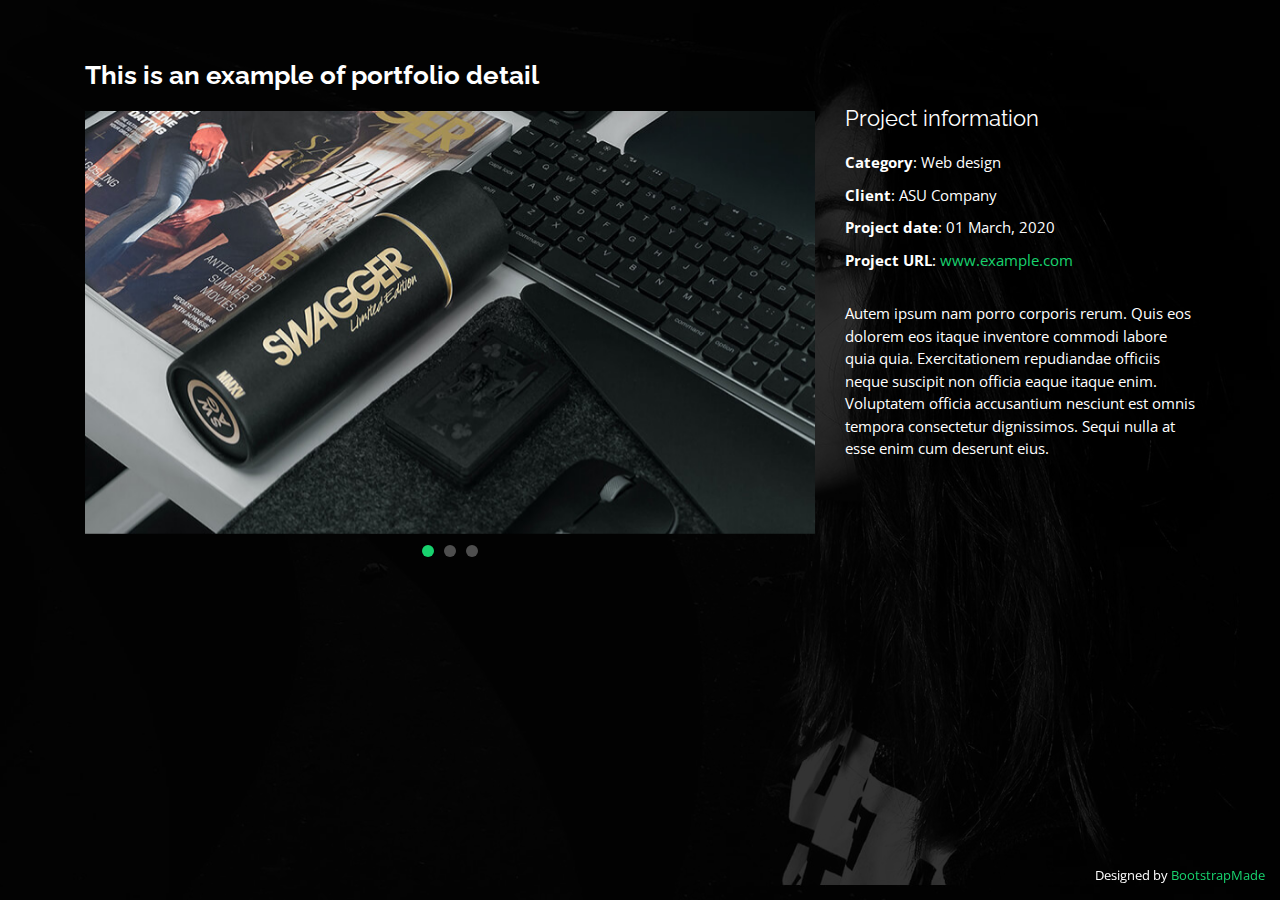
<file: portfolio-details.html>
<!DOCTYPE html>
<html lang="en">

<head>
  <meta charset="utf-8">
  <meta content="width=device-width, initial-scale=1.0" name="viewport">

  <title>Portfolio Details - Personal Bootstrap Template</title>
  <meta content="" name="description">
  <meta content="" name="keywords">

  <!-- Favicons -->
  <link href="assets/img/favicon.png" rel="icon">
  <link href="assets/img/apple-touch-icon.png" rel="apple-touch-icon">

  <!-- Google Fonts -->
  <link href="https://fonts.googleapis.com/css?family=Open+Sans:300,300i,400,400i,600,600i,700,700i|Raleway:300,300i,400,400i,500,500i,600,600i,700,700i|Poppins:300,300i,400,400i,500,500i,600,600i,700,700i" rel="stylesheet">

  <!-- Vendor CSS Files -->
  <link href="assets/vendor/bootstrap/css/bootstrap.min.css" rel="stylesheet">
  <link href="assets/vendor/icofont/icofont.min.css" rel="stylesheet">
  <link href="assets/vendor/remixicon/remixicon.css" rel="stylesheet">
  <link href="assets/vendor/owl.carousel/assets/owl.carousel.min.css" rel="stylesheet">
  <link href="assets/vendor/boxicons/css/boxicons.min.css" rel="stylesheet">
  <link href="assets/vendor/venobox/venobox.css" rel="stylesheet">

  <!-- Template Main CSS File -->
  <link href="assets/css/style.css" rel="stylesheet">

  <!-- =======================================================
  * Template Name: Personal - v2.5.1
  * Template URL: https://bootstrapmade.com/personal-free-resume-bootstrap-template/
  * Author: BootstrapMade.com
  * License: https://bootstrapmade.com/license/
  ======================================================== -->
</head>

<body>

  <main id="main">

    <!-- ======= Portfolio Details ======= -->
    <div id="portfolio-details" class="portfolio-details">
      <div class="container">

        <div class="row">

          <div class="col-lg-8">
            <h2 class="portfolio-title">This is an example of portfolio detail</h2>
            <div class="owl-carousel portfolio-details-carousel">
              <img src="assets/img/portfolio/portfolio-details-1.jpg" class="img-fluid" alt="">
              <img src="assets/img/portfolio/portfolio-details-2.jpg" class="img-fluid" alt="">
              <img src="assets/img/portfolio/portfolio-details-3.jpg" class="img-fluid" alt="">
            </div>
          </div>

          <div class="col-lg-4 portfolio-info">
            <h3>Project information</h3>
            <ul>
              <li><strong>Category</strong>: Web design</li>
              <li><strong>Client</strong>: ASU Company</li>
              <li><strong>Project date</strong>: 01 March, 2020</li>
              <li><strong>Project URL</strong>: <a href="#">www.example.com</a></li>
            </ul>

            <p>
              Autem ipsum nam porro corporis rerum. Quis eos dolorem eos itaque inventore commodi labore quia quia. Exercitationem repudiandae officiis neque suscipit non officia eaque itaque enim. Voluptatem officia accusantium nesciunt est omnis tempora consectetur dignissimos. Sequi nulla at esse enim cum deserunt eius.
            </p>
          </div>

        </div>

      </div>
    </div><!-- End Portfolio Details -->

  </main><!-- End #main -->

  <div class="credits">
    <!-- All the links in the footer should remain intact. -->
    <!-- You can delete the links only if you purchased the pro version. -->
    <!-- Licensing information: https://bootstrapmade.com/license/ -->
    <!-- Purchase the pro version with working PHP/AJAX contact form: https://bootstrapmade.com/personal-free-resume-bootstrap-template/ -->
    Designed by <a href="https://bootstrapmade.com/">BootstrapMade</a>
  </div>

  <!-- Vendor JS Files -->
  <script src="assets/vendor/jquery/jquery.min.js"></script>
  <script src="assets/vendor/bootstrap/js/bootstrap.bundle.min.js"></script>
  <script src="assets/vendor/jquery.easing/jquery.easing.min.js"></script>
  <script src="assets/vendor/php-email-form/validate.js"></script>
  <script src="assets/vendor/waypoints/jquery.waypoints.min.js"></script>
  <script src="assets/vendor/counterup/counterup.min.js"></script>
  <script src="assets/vendor/owl.carousel/owl.carousel.min.js"></script>
  <script src="assets/vendor/isotope-layout/isotope.pkgd.min.js"></script>
  <script src="assets/vendor/venobox/venobox.min.js"></script>

  <!-- Template Main JS File -->
  <script src="assets/js/main.js"></script>

</body>

</html>
</file>
<file: assets/vendor/venobox/venobox.css>
/* ------ venobox.css --------*/
.vbox-overlay *, .vbox-overlay *:before, .vbox-overlay *:after{
    -webkit-backface-visibility: hidden;
    -webkit-box-sizing:border-box;
    -moz-box-sizing:border-box;
    box-sizing:border-box;
}
.vbox-overlay * { 
    -webkit-backface-visibility: visible;
    backface-visibility: visible;
}
.vbox-overlay{
    display: -webkit-flex;
    display: flex;
    -webkit-flex-direction: column;
    flex-direction: column;
    -webkit-justify-content: center;
    justify-content: center;
    -webkit-align-items: center;
    align-items: center;
    position: fixed;
    left: 0;
    top: 0;
    bottom: 0;
    right: 0;
    z-index: 999999;
}

/* ----- navigation ----- */
.vbox-title{
    width: 100%;
    height: 40px;
    float: left;
    text-align: center;
    line-height: 28px;
    font-size: 12px;
    padding: 6px 50px;
    overflow: hidden;
    position: fixed;
    display: none;
    left: 0;
    z-index: 89;
}
.vbox-close{
    cursor: pointer;
    position: fixed;
    top: -1px;
    right: 0;
    width: 50px;
    height: 40px;
    padding: 6px;
    display: block;
    background-position:10px center;
    overflow: hidden;
    font-size: 24px;
    line-height: 1;
    text-align: center;
    z-index: 99;
}
.vbox-left{
    cursor: pointer;
    position: fixed;
    left: 0;
    height: 40px;
    overflow: hidden;
    line-height: 28px;
    font-size: 12px;
    z-index: 99;
    display: flex;
    align-items:center;
}
.vbox-num{
    display: inline-block;
    margin: 6px 0 6px 15px;
}
/* ----- Social share ----- */
.vbox-share{
    line-height: 28px;
    font-size: 12px;
    overflow: hidden;
    position: fixed;
    left: 0;
    z-index: 98;
    display: flex;
    align-items:center;
    justify-content: center;
    width: 100%;
    text-align: center;
}
.vbox-share svg{
    max-height: 28px;
    width: 28px;
    z-index: 10;
    margin-left: 12px;
    margin-top: 6px;
    margin-bottom: 6px;
    vertical-align: middle;
}


/* ----- navigation ARROWS ----- */
.vbox-next, .vbox-prev{
    position: fixed;
    top: 50%;
    margin-top: -15px;
    overflow: hidden;
    cursor: pointer;
    display: block;
    width: 45px;
    height: 45px;
    z-index: 99;
}
.vbox-next span, .vbox-prev span{
    position: relative;
    width: 20px;
    height: 20px;
    border: 2px solid transparent;
    border-top-color: #B6B6B6;
    border-right-color: #B6B6B6;
    text-indent: -100px;
    position: absolute;
    top: 8px;
    display: block;
}
.vbox-prev{
    left: 15px;
}
.vbox-next{
    right: 15px;
}
.vbox-prev span{
    left: 10px;
    -ms-transform: rotate(-135deg);
    -webkit-transform: rotate(-135deg);
    transform: rotate(-135deg);
}
.vbox-next span{
    -ms-transform: rotate(45deg);
    -webkit-transform: rotate(45deg);
    transform: rotate(45deg);
    right: 10px;
}
/* ------- inline window ------ */
.vbox-inline{
    width: 420px;
    height: 315px;
    height: 70vh;
    padding: 10px;
    background: #fff;
    margin: 0 auto;
    overflow: auto;
    text-align: left;
}
/* ------- Video & iFrames window ------ */
.venoframe{
    max-width: 100%;
    width: 100%;
    border: none;
    width: 100%;
    height: 260px;
    height: 70vh;
}
.venoframe.vbvid{
    height: 260px;
}
@media (min-width: 768px) {
    .venoframe, .vbox-inline{
        width: 90%;
        height: 360px;
        height: 70vh;
    }
    .venoframe.vbvid{
        width: 640px;
        height: 360px;
    }
}
@media (min-width: 992px) {
    .venoframe, .vbox-inline{
        max-width: 1200px;
        width: 80%;
        height: 540px;
        height: 70vh;
    }
    .venoframe.vbvid{
        width: 960px;
        height: 540px;
    }
}
/* 
Please do NOT edit this part! 
or at least read this note: http://i.imgur.com/7C0ws9e.gif
*/
.vbox-open{
    overflow: hidden;
}
.vbox-container{
    position: absolute;
    left: 0;
    right: 0;
    top: 0;
    bottom: 0;
    overflow-x: hidden;
    overflow-y: scroll;
    overflow-scrolling: touch;
    -webkit-overflow-scrolling: touch;
    z-index: 20;
    max-height: 100%;

}

.vbox-content{
    text-align: center;
    float: left;
    width: 100%;
    position: relative;
    overflow: hidden;
    padding: 20px 4%;
}
.vbox-container img{
    max-width: 100%;
    height: auto;
}
.vbox-figlio{
    box-shadow: 0 0 12px rgba(0,0,0,0.19), 0 6px 6px rgba(0,0,0,0.23);
    max-width: 100%;
    text-align: initial;
}
img.vbox-figlio{
    -webkit-user-select: none;
-khtml-user-select: none;
-moz-user-select: none;
-o-user-select: none;
user-select: none;
}
.vbox-content.swipe-left{
    margin-left: -200px !important;
}
.vbox-content.swipe-right{
    margin-left: 200px !important;
}
.vbox-animated{
    webkit-transition: margin 300ms ease-out;
    transition: margin 300ms ease-out;
}

/* ---------- preloader ----------
 * SPINKIT 
 * http://tobiasahlin.com/spinkit/
-------------------------------- */
.sk-double-bounce,.sk-rotating-plane{width:40px;height:40px;margin:40px auto}.sk-rotating-plane{background-color:#333;-webkit-animation:sk-rotatePlane 1.2s infinite ease-in-out;animation:sk-rotatePlane 1.2s infinite ease-in-out}@-webkit-keyframes sk-rotatePlane{0%{-webkit-transform:perspective(120px) rotateX(0) rotateY(0);transform:perspective(120px) rotateX(0) rotateY(0)}50%{-webkit-transform:perspective(120px) rotateX(-180.1deg) rotateY(0);transform:perspective(120px) rotateX(-180.1deg) rotateY(0)}100%{-webkit-transform:perspective(120px) rotateX(-180deg) rotateY(-179.9deg);transform:perspective(120px) rotateX(-180deg) rotateY(-179.9deg)}}@keyframes sk-rotatePlane{0%{-webkit-transform:perspective(120px) rotateX(0) rotateY(0);transform:perspective(120px) rotateX(0) rotateY(0)}50%{-webkit-transform:perspective(120px) rotateX(-180.1deg) rotateY(0);transform:perspective(120px) rotateX(-180.1deg) rotateY(0)}100%{-webkit-transform:perspective(120px) rotateX(-180deg) rotateY(-179.9deg);transform:perspective(120px) rotateX(-180deg) rotateY(-179.9deg)}}.sk-double-bounce{position:relative}.sk-double-bounce .sk-child{width:100%;height:100%;border-radius:50%;background-color:#333;opacity:.6;position:absolute;top:0;left:0;-webkit-animation:sk-doubleBounce 2s infinite ease-in-out;animation:sk-doubleBounce 2s infinite ease-in-out}.sk-chasing-dots .sk-child,.sk-spinner-pulse,.sk-three-bounce .sk-child{background-color:#333;border-radius:100%}.sk-double-bounce .sk-double-bounce2{-webkit-animation-delay:-1s;animation-delay:-1s}@-webkit-keyframes sk-doubleBounce{0%,100%{-webkit-transform:scale(0);transform:scale(0)}50%{-webkit-transform:scale(1);transform:scale(1)}}@keyframes sk-doubleBounce{0%,100%{-webkit-transform:scale(0);transform:scale(0)}50%{-webkit-transform:scale(1);transform:scale(1)}}.sk-wave{margin:40px auto;width:50px;height:40px;text-align:center;font-size:10px}.sk-wave .sk-rect{background-color:#333;height:100%;width:6px;display:inline-block;-webkit-animation:sk-waveStretchDelay 1.2s infinite ease-in-out;animation:sk-waveStretchDelay 1.2s infinite ease-in-out}.sk-wave .sk-rect1{-webkit-animation-delay:-1.2s;animation-delay:-1.2s}.sk-wave .sk-rect2{-webkit-animation-delay:-1.1s;animation-delay:-1.1s}.sk-wave .sk-rect3{-webkit-animation-delay:-1s;animation-delay:-1s}.sk-wave .sk-rect4{-webkit-animation-delay:-.9s;animation-delay:-.9s}.sk-wave .sk-rect5{-webkit-animation-delay:-.8s;animation-delay:-.8s}@-webkit-keyframes sk-waveStretchDelay{0%,100%,40%{-webkit-transform:scaleY(.4);transform:scaleY(.4)}20%{-webkit-transform:scaleY(1);transform:scaleY(1)}}@keyframes sk-waveStretchDelay{0%,100%,40%{-webkit-transform:scaleY(.4);transform:scaleY(.4)}20%{-webkit-transform:scaleY(1);transform:scaleY(1)}}.sk-wandering-cubes{margin:40px auto;width:40px;height:40px;position:relative}.sk-wandering-cubes .sk-cube{background-color:#333;width:10px;height:10px;position:absolute;top:0;left:0;-webkit-animation:sk-wanderingCube 1.8s ease-in-out -1.8s infinite both;animation:sk-wanderingCube 1.8s ease-in-out -1.8s infinite both}.sk-chasing-dots,.sk-spinner-pulse{width:40px;height:40px;margin:40px auto}.sk-wandering-cubes .sk-cube2{-webkit-animation-delay:-.9s;animation-delay:-.9s}@-webkit-keyframes sk-wanderingCube{0%{-webkit-transform:rotate(0);transform:rotate(0)}25%{-webkit-transform:translateX(30px) rotate(-90deg) scale(.5);transform:translateX(30px) rotate(-90deg) scale(.5)}50%{-webkit-transform:translateX(30px) translateY(30px) rotate(-179deg);transform:translateX(30px) translateY(30px) rotate(-179deg)}50.1%{-webkit-transform:translateX(30px) translateY(30px) rotate(-180deg);transform:translateX(30px) translateY(30px) rotate(-180deg)}75%{-webkit-transform:translateX(0) translateY(30px) rotate(-270deg) scale(.5);transform:translateX(0) translateY(30px) rotate(-270deg) scale(.5)}100%{-webkit-transform:rotate(-360deg);transform:rotate(-360deg)}}@keyframes sk-wanderingCube{0%{-webkit-transform:rotate(0);transform:rotate(0)}25%{-webkit-transform:translateX(30px) rotate(-90deg) scale(.5);transform:translateX(30px) rotate(-90deg) scale(.5)}50%{-webkit-transform:translateX(30px) translateY(30px) rotate(-179deg);transform:translateX(30px) translateY(30px) rotate(-179deg)}50.1%{-webkit-transform:translateX(30px) translateY(30px) rotate(-180deg);transform:translateX(30px) translateY(30px) rotate(-180deg)}75%{-webkit-transform:translateX(0) translateY(30px) rotate(-270deg) scale(.5);transform:translateX(0) translateY(30px) rotate(-270deg) scale(.5)}100%{-webkit-transform:rotate(-360deg);transform:rotate(-360deg)}}.sk-spinner-pulse{-webkit-animation:sk-pulseScaleOut 1s infinite ease-in-out;animation:sk-pulseScaleOut 1s infinite ease-in-out}@-webkit-keyframes sk-pulseScaleOut{0%{-webkit-transform:scale(0);transform:scale(0)}100%{-webkit-transform:scale(1);transform:scale(1);opacity:0}}@keyframes sk-pulseScaleOut{0%{-webkit-transform:scale(0);transform:scale(0)}100%{-webkit-transform:scale(1);transform:scale(1);opacity:0}}.sk-chasing-dots{position:relative;text-align:center;-webkit-animation:sk-chasingDotsRotate 2s infinite linear;animation:sk-chasingDotsRotate 2s infinite linear}.sk-chasing-dots .sk-child{width:60%;height:60%;display:inline-block;position:absolute;top:0;-webkit-animation:sk-chasingDotsBounce 2s infinite ease-in-out;animation:sk-chasingDotsBounce 2s infinite ease-in-out}.sk-chasing-dots .sk-dot2{top:auto;bottom:0;-webkit-animation-delay:-1s;animation-delay:-1s}@-webkit-keyframes sk-chasingDotsRotate{100%{-webkit-transform:rotate(360deg);transform:rotate(360deg)}}@keyframes sk-chasingDotsRotate{100%{-webkit-transform:rotate(360deg);transform:rotate(360deg)}}@-webkit-keyframes sk-chasingDotsBounce{0%,100%{-webkit-transform:scale(0);transform:scale(0)}50%{-webkit-transform:scale(1);transform:scale(1)}}@keyframes sk-chasingDotsBounce{0%,100%{-webkit-transform:scale(0);transform:scale(0)}50%{-webkit-transform:scale(1);transform:scale(1)}}.sk-three-bounce{margin:40px auto;width:80px;text-align:center}.sk-three-bounce .sk-child{width:20px;height:20px;display:inline-block;-webkit-animation:sk-three-bounce 1.4s ease-in-out 0s infinite both;animation:sk-three-bounce 1.4s ease-in-out 0s infinite both}.sk-circle .sk-child:before,.sk-fading-circle .sk-circle:before{display:block;border-radius:100%;content:'';background-color:#333}.sk-three-bounce .sk-bounce1{-webkit-animation-delay:-.32s;animation-delay:-.32s}.sk-three-bounce .sk-bounce2{-webkit-animation-delay:-.16s;animation-delay:-.16s}@-webkit-keyframes sk-three-bounce{0%,100%,80%{-webkit-transform:scale(0);transform:scale(0)}40%{-webkit-transform:scale(1);transform:scale(1)}}@keyframes sk-three-bounce{0%,100%,80%{-webkit-transform:scale(0);transform:scale(0)}40%{-webkit-transform:scale(1);transform:scale(1)}}.sk-circle{margin:40px auto;width:40px;height:40px;position:relative}.sk-circle .sk-child{width:100%;height:100%;position:absolute;left:0;top:0}.sk-circle .sk-child:before{margin:0 auto;width:15%;height:15%;-webkit-animation:sk-circleBounceDelay 1.2s infinite ease-in-out both;animation:sk-circleBounceDelay 1.2s infinite ease-in-out both}.sk-circle .sk-circle2{-webkit-transform:rotate(30deg);-ms-transform:rotate(30deg);transform:rotate(30deg)}.sk-circle .sk-circle3{-webkit-transform:rotate(60deg);-ms-transform:rotate(60deg);transform:rotate(60deg)}.sk-circle .sk-circle4{-webkit-transform:rotate(90deg);-ms-transform:rotate(90deg);transform:rotate(90deg)}.sk-circle .sk-circle5{-webkit-transform:rotate(120deg);-ms-transform:rotate(120deg);transform:rotate(120deg)}.sk-circle .sk-circle6{-webkit-transform:rotate(150deg);-ms-transform:rotate(150deg);transform:rotate(150deg)}.sk-circle .sk-circle7{-webkit-transform:rotate(180deg);-ms-transform:rotate(180deg);transform:rotate(180deg)}.sk-circle .sk-circle8{-webkit-transform:rotate(210deg);-ms-transform:rotate(210deg);transform:rotate(210deg)}.sk-circle .sk-circle9{-webkit-transform:rotate(240deg);-ms-transform:rotate(240deg);transform:rotate(240deg)}.sk-circle .sk-circle10{-webkit-transform:rotate(270deg);-ms-transform:rotate(270deg);transform:rotate(270deg)}.sk-circle .sk-circle11{-webkit-transform:rotate(300deg);-ms-transform:rotate(300deg);transform:rotate(300deg)}.sk-circle .sk-circle12{-webkit-transform:rotate(330deg);-ms-transform:rotate(330deg);transform:rotate(330deg)}.sk-circle .sk-circle2:before{-webkit-animation-delay:-1.1s;animation-delay:-1.1s}.sk-circle .sk-circle3:before{-webkit-animation-delay:-1s;animation-delay:-1s}.sk-circle .sk-circle4:before{-webkit-animation-delay:-.9s;animation-delay:-.9s}.sk-circle .sk-circle5:before{-webkit-animation-delay:-.8s;animation-delay:-.8s}.sk-circle .sk-circle6:before{-webkit-animation-delay:-.7s;animation-delay:-.7s}.sk-circle .sk-circle7:before{-webkit-animation-delay:-.6s;animation-delay:-.6s}.sk-circle .sk-circle8:before{-webkit-animation-delay:-.5s;animation-delay:-.5s}.sk-circle .sk-circle9:before{-webkit-animation-delay:-.4s;animation-delay:-.4s}.sk-circle .sk-circle10:before{-webkit-animation-delay:-.3s;animation-delay:-.3s}.sk-circle .sk-circle11:before{-webkit-animation-delay:-.2s;animation-delay:-.2s}.sk-circle .sk-circle12:before{-webkit-animation-delay:-.1s;animation-delay:-.1s}@-webkit-keyframes sk-circleBounceDelay{0%,100%,80%{-webkit-transform:scale(0);transform:scale(0)}40%{-webkit-transform:scale(1);transform:scale(1)}}@keyframes sk-circleBounceDelay{0%,100%,80%{-webkit-transform:scale(0);transform:scale(0)}40%{-webkit-transform:scale(1);transform:scale(1)}}.sk-cube-grid{width:40px;height:40px;margin:40px auto}.sk-cube-grid .sk-cube{width:33.33%;height:33.33%;background-color:#333;float:left;-webkit-animation:sk-cubeGridScaleDelay 1.3s infinite ease-in-out;animation:sk-cubeGridScaleDelay 1.3s infinite ease-in-out}.sk-cube-grid .sk-cube1{-webkit-animation-delay:.2s;animation-delay:.2s}.sk-cube-grid .sk-cube2{-webkit-animation-delay:.3s;animation-delay:.3s}.sk-cube-grid .sk-cube3{-webkit-animation-delay:.4s;animation-delay:.4s}.sk-cube-grid .sk-cube4{-webkit-animation-delay:.1s;animation-delay:.1s}.sk-cube-grid .sk-cube5{-webkit-animation-delay:.2s;animation-delay:.2s}.sk-cube-grid .sk-cube6{-webkit-animation-delay:.3s;animation-delay:.3s}.sk-cube-grid .sk-cube7{-webkit-animation-delay:0ms;animation-delay:0ms}.sk-cube-grid .sk-cube8{-webkit-animation-delay:.1s;animation-delay:.1s}.sk-cube-grid .sk-cube9{-webkit-animation-delay:.2s;animation-delay:.2s}@-webkit-keyframes sk-cubeGridScaleDelay{0%,100%,70%{-webkit-transform:scale3D(1,1,1);transform:scale3D(1,1,1)}35%{-webkit-transform:scale3D(0,0,1);transform:scale3D(0,0,1)}}@keyframes sk-cubeGridScaleDelay{0%,100%,70%{-webkit-transform:scale3D(1,1,1);transform:scale3D(1,1,1)}35%{-webkit-transform:scale3D(0,0,1);transform:scale3D(0,0,1)}}.sk-fading-circle{margin:40px auto;width:40px;height:40px;position:relative}.sk-fading-circle .sk-circle{width:100%;height:100%;position:absolute;left:0;top:0}.sk-fading-circle .sk-circle:before{margin:0 auto;width:15%;height:15%;-webkit-animation:sk-circleFadeDelay 1.2s infinite ease-in-out both;animation:sk-circleFadeDelay 1.2s infinite ease-in-out both}.sk-fading-circle .sk-circle2{-webkit-transform:rotate(30deg);-ms-transform:rotate(30deg);transform:rotate(30deg)}.sk-fading-circle .sk-circle3{-webkit-transform:rotate(60deg);-ms-transform:rotate(60deg);transform:rotate(60deg)}.sk-fading-circle .sk-circle4{-webkit-transform:rotate(90deg);-ms-transform:rotate(90deg);transform:rotate(90deg)}.sk-fading-circle .sk-circle5{-webkit-transform:rotate(120deg);-ms-transform:rotate(120deg);transform:rotate(120deg)}.sk-fading-circle .sk-circle6{-webkit-transform:rotate(150deg);-ms-transform:rotate(150deg);transform:rotate(150deg)}.sk-fading-circle .sk-circle7{-webkit-transform:rotate(180deg);-ms-transform:rotate(180deg);transform:rotate(180deg)}.sk-fading-circle .sk-circle8{-webkit-transform:rotate(210deg);-ms-transform:rotate(210deg);transform:rotate(210deg)}.sk-fading-circle .sk-circle9{-webkit-transform:rotate(240deg);-ms-transform:rotate(240deg);transform:rotate(240deg)}.sk-fading-circle .sk-circle10{-webkit-transform:rotate(270deg);-ms-transform:rotate(270deg);transform:rotate(270deg)}.sk-fading-circle .sk-circle11{-webkit-transform:rotate(300deg);-ms-transform:rotate(300deg);transform:rotate(300deg)}.sk-fading-circle .sk-circle12{-webkit-transform:rotate(330deg);-ms-transform:rotate(330deg);transform:rotate(330deg)}.sk-fading-circle .sk-circle2:before{-webkit-animation-delay:-1.1s;animation-delay:-1.1s}.sk-fading-circle .sk-circle3:before{-webkit-animation-delay:-1s;animation-delay:-1s}.sk-fading-circle .sk-circle4:before{-webkit-animation-delay:-.9s;animation-delay:-.9s}.sk-fading-circle .sk-circle5:before{-webkit-animation-delay:-.8s;animation-delay:-.8s}.sk-fading-circle .sk-circle6:before{-webkit-animation-delay:-.7s;animation-delay:-.7s}.sk-fading-circle .sk-circle7:before{-webkit-animation-delay:-.6s;animation-delay:-.6s}.sk-fading-circle .sk-circle8:before{-webkit-animation-delay:-.5s;animation-delay:-.5s}.sk-fading-circle .sk-circle9:before{-webkit-animation-delay:-.4s;animation-delay:-.4s}.sk-fading-circle .sk-circle10:before{-webkit-animation-delay:-.3s;animation-delay:-.3s}.sk-fading-circle .sk-circle11:before{-webkit-animation-delay:-.2s;animation-delay:-.2s}.sk-fading-circle .sk-circle12:before{-webkit-animation-delay:-.1s;animation-delay:-.1s}@-webkit-keyframes sk-circleFadeDelay{0%,100%,39%{opacity:0}40%{opacity:1}}@keyframes sk-circleFadeDelay{0%,100%,39%{opacity:0}40%{opacity:1}}.sk-folding-cube{margin:40px auto;width:40px;height:40px;position:relative;-webkit-transform:rotateZ(45deg);transform:rotateZ(45deg)}.sk-folding-cube .sk-cube{float:left;width:50%;height:50%;position:relative;-webkit-transform:scale(1.1);-ms-transform:scale(1.1);transform:scale(1.1)}.sk-folding-cube .sk-cube:before{content:'';position:absolute;top:0;left:0;width:100%;height:100%;background-color:#333;-webkit-animation:sk-foldCubeAngle 2.4s infinite linear both;animation:sk-foldCubeAngle 2.4s infinite linear both;-webkit-transform-origin:100% 100%;-ms-transform-origin:100% 100%;transform-origin:100% 100%}.sk-folding-cube .sk-cube2{-webkit-transform:scale(1.1) rotateZ(90deg);transform:scale(1.1) rotateZ(90deg)}.sk-folding-cube .sk-cube3{-webkit-transform:scale(1.1) rotateZ(180deg);transform:scale(1.1) rotateZ(180deg)}.sk-folding-cube .sk-cube4{-webkit-transform:scale(1.1) rotateZ(270deg);transform:scale(1.1) rotateZ(270deg)}.sk-folding-cube .sk-cube2:before{-webkit-animation-delay:.3s;animation-delay:.3s}.sk-folding-cube .sk-cube3:before{-webkit-animation-delay:.6s;animation-delay:.6s}.sk-folding-cube .sk-cube4:before{-webkit-animation-delay:.9s;animation-delay:.9s}@-webkit-keyframes sk-foldCubeAngle{0%,10%{-webkit-transform:perspective(140px) rotateX(-180deg);transform:perspective(140px) rotateX(-180deg);opacity:0}25%,75%{-webkit-transform:perspective(140px) rotateX(0);transform:perspective(140px) rotateX(0);opacity:1}100%,90%{-webkit-transform:perspective(140px) rotateY(180deg);transform:perspective(140px) rotateY(180deg);opacity:0}}@keyframes sk-foldCubeAngle{0%,10%{-webkit-transform:perspective(140px) rotateX(-180deg);transform:perspective(140px) rotateX(-180deg);opacity:0}25%,75%{-webkit-transform:perspective(140px) rotateX(0);transform:perspective(140px) rotateX(0);opacity:1}100%,90%{-webkit-transform:perspective(140px) rotateY(180deg);transform:perspective(140px) rotateY(180deg);opacity:0}}
</file>
<file: assets/css/style.css>
/**
* Template Name: Personal - v2.5.1
* Template URL: https://bootstrapmade.com/personal-free-resume-bootstrap-template/
* Author: BootstrapMade.com
* License: https://bootstrapmade.com/license/
*/

/*--------------------------------------------------------------
# General
--------------------------------------------------------------*/
body {
  font-family: "Open Sans", sans-serif;
  background-color: #040404;
  color: #fff;
  position: relative;
  background: transparent;
}

body::before {
  content: "";
  position: fixed;
  background: #040404 url("../img/bg.jpg") top right no-repeat;
  background-size: cover;
  left: 0;
  right: 0;
  top: 0;
  height: 100vh;
  z-index: -1;
}

@media (min-width: 1024px) {
  body::before {
    background-attachment: fixed;
  }
}

a {
  color: #18d26e;
}

a:hover {
  color: #35e888;
  text-decoration: none;
}

h1, h2, h3, h4, h5, h6 {
  font-family: "Raleway", sans-serif;
}

/*--------------------------------------------------------------
# Header
--------------------------------------------------------------*/
#header {
  transition: ease-in-out 0.3s;
  position: relative;
  height: 100vh;
  display: flex;
  align-items: center;
  z-index: 997;
  overflow-y: auto;
}

#header * {
  transition: ease-in-out 0.3s;
}

#header h1 {
  font-size: 48px;
  margin: 0;
  padding: 0;
  line-height: 1;
  font-weight: 700;
  font-family: "Poppins", sans-serif;
}

#header h1 a, #header h1 a:hover {
  color: #fff;
  line-height: 1;
  display: inline-block;
}

#header h2 {
  font-size: 24px;
  margin-top: 20px;
  color: rgba(255, 255, 255, 0.8);
}

#header h2 span {
  color: #fff;
  border-bottom: 2px solid #18d26e;
  padding-bottom: 6px;
}

#header img {
  padding: 0;
  margin: 0;
}

#header .social-links {
  margin-top: 40px;
  display: flex;
}

#header .social-links a {
  font-size: 16px;
  display: flex;
  justify-content: center;
  align-items: center;
  background: rgba(255, 255, 255, 0.1);
  color: #fff;
  line-height: 1;
  margin-right: 8px;
  border-radius: 50%;
  width: 40px;
  height: 40px;
}

#header .social-links a:hover {
  background: #18d26e;
}

@media (max-width: 992px) {
  #header h1 {
    font-size: 36px;
  }
  #header h2 {
    font-size: 20px;
    line-height: 30px;
  }
  #header .social-links {
    margin-top: 15px;
  }
  #header .container {
    display: flex;
    flex-direction: column;
    align-items: center;
  }
}

/*--------------------------------------------------------------
# Navigation Menu
--------------------------------------------------------------*/
/* Desktop Navigation */
.nav-menu {
  margin-top: 35px;
}

.nav-menu ul {
  display: flex;
  margin: 0;
  padding: 0;
  list-style: none;
}

.nav-menu li + li {
  margin-left: 30px;
}

.nav-menu a {
  display: block;
  position: relative;
  color: rgba(255, 255, 255, 0.7);
  font-size: 16px;
  font-family: "Poppins", sans-serif;
  font-weight: 400;
}

.nav-menu a:before {
  content: "";
  position: absolute;
  width: 0;
  height: 2px;
  bottom: -4px;
  left: 0;
  background-color: #18d26e;
  visibility: hidden;
  width: 0px;
  transition: all 0.3s ease-in-out 0s;
}

.nav-menu a:hover:before, .nav-menu li:hover > a:before, .nav-menu .active > a:before {
  visibility: visible;
  width: 25px;
}

.nav-menu a:hover, .nav-menu .active > a, .nav-menu li:hover > a {
  color: #fff;
  text-decoration: none;
}

/* Mobile Navigation */
.mobile-nav-toggle {
  position: fixed;
  right: 15px;
  top: 15px;
  z-index: 9998;
  border: 0;
  background: none;
  font-size: 24px;
  transition: all 0.4s;
  outline: none !important;
  line-height: 1;
  cursor: pointer;
  text-align: right;
}

.mobile-nav-toggle i {
  color: #fff;
}

.mobile-nav {
  position: fixed;
  top: 55px;
  right: 15px;
  bottom: 15px;
  left: 15px;
  z-index: 9999;
  overflow-y: auto;
  background: rgba(0, 0, 0, 0.7);
  transition: ease-in-out 0.2s;
  opacity: 0;
  visibility: hidden;
  border-radius: 10px;
  padding: 10px 0;
  border: 2px solid rgba(255, 255, 255, 0.12);
}

.mobile-nav * {
  margin: 0;
  padding: 0;
  list-style: none;
}

.mobile-nav a {
  display: block;
  position: relative;
  color: #fff;
  padding: 10px 20px;
  font-weight: 500;
  outline: none;
}

.mobile-nav a:hover, .mobile-nav .active > a, .mobile-nav li:hover > a {
  color: #18d26e;
  text-decoration: none;
}

.mobile-nav-overly {
  width: 100%;
  height: 100%;
  z-index: 9997;
  top: 0;
  left: 0;
  position: fixed;
  background: rgba(9, 9, 9, 0.6);
  overflow: hidden;
  display: none;
  transition: ease-in-out 0.2s;
}

.mobile-nav-active {
  overflow: hidden;
}

.mobile-nav-active .mobile-nav {
  opacity: 1;
  visibility: visible;
}

.mobile-nav-active .mobile-nav-toggle i {
  color: #fff;
}

/* Header Top */
#header.header-top {
  height: 80px;
  position: fixed;
  left: 0;
  top: 0;
  right: 0;
  background: rgba(0, 0, 0, 0.9);
}

#header.header-top .social-links, #header.header-top h2 {
  display: none;
}

#header.header-top h1 {
  margin-right: auto;
  font-size: 36px;
}

#header.header-top .container {
  display: flex;
  align-items: center;
}

#header.header-top .nav-menu {
  margin: 0;
}

@media (max-width: 768px) {
  #header.header-top {
    height: 60px;
  }
  #header.header-top h1 {
    font-size: 26px;
  }
}

/*--------------------------------------------------------------
# Sections General
--------------------------------------------------------------*/
section {
  overflow: hidden;
  position: absolute;
  width: 100%;
  top: 140px;
  bottom: 100%;
  opacity: 0;
  transition: ease-in-out 0.4s;
  z-index: 2;
}

section.section-show {
  top: 100px;
  bottom: auto;
  opacity: 1;
  padding-bottom: 45px;
}

section .container {
  background: rgba(0, 0, 0, 0.9);
  padding: 30px;
}

@media (max-width: 768px) {
  section {
    top: 120px;
  }
  section.section-show {
    top: 80px;
  }
}

.section-title h2 {
  font-size: 14px;
  font-weight: 500;
  padding: 0;
  line-height: 1px;
  margin: 0 0 20px 0;
  letter-spacing: 2px;
  text-transform: uppercase;
  color: #aaaaaa;
  font-family: "Poppins", sans-serif;
}

.section-title h2::after {
  content: "";
  width: 120px;
  height: 1px;
  display: inline-block;
  background: #4ceb95;
  margin: 4px 10px;
}

.section-title p {
  margin: 0;
  margin: -15px 0 15px 0;
  font-size: 36px;
  font-weight: 700;
  text-transform: uppercase;
  font-family: "Poppins", sans-serif;
  color: #fff;
}

/*--------------------------------------------------------------
# About
--------------------------------------------------------------*/
.about-me .content h3 {
  font-weight: 700;
  font-size: 26px;
  color: #18d26e;
}

.about-me .content ul {
  list-style: none;
  padding: 0;
}

.about-me .content ul li {
  padding-bottom: 10px;
}

.about-me .content ul i {
  font-size: 20px;
  padding-right: 2px;
  color: #18d26e;
}

.about-me .content p:last-child {
  margin-bottom: 0;
}

/*--------------------------------------------------------------
# Counts
--------------------------------------------------------------*/
.counts {
  padding: 70px 0 60px;
}

.counts .count-box {
  padding: 30px 30px 25px 30px;
  width: 100%;
  position: relative;
  text-align: center;
  background: rgba(255, 255, 255, 0.08);
}

.counts .count-box i {
  position: absolute;
  top: -25px;
  left: 50%;
  transform: translateX(-50%);
  font-size: 24px;
  background: rgba(255, 255, 255, 0.1);
  padding: 12px;
  color: #18d26e;
  border-radius: 50px;
}

.counts .count-box span {
  font-size: 36px;
  display: block;
  font-weight: 600;
  color: #fff;
}

.counts .count-box p {
  padding: 0;
  margin: 0;
  font-family: "Raleway", sans-serif;
  font-size: 14px;
}

/*--------------------------------------------------------------
# Skills
--------------------------------------------------------------*/
.skills .progress {
  height: 50px;
  display: block;
  background: none;
}

.skills .progress .skill {
  padding: 10px 0;
  margin: 0 0 6px 0;
  text-transform: uppercase;
  display: block;
  font-weight: 600;
  font-family: "Poppins", sans-serif;
  color: #fff;
}

.skills .progress .skill .val {
  float: right;
  font-style: normal;
}

.skills .progress-bar-wrap {
  background: rgba(255, 255, 255, 0.15);
}

.skills .progress-bar {
  width: 1px;
  height: 10px;
  transition: .9s;
  background-color: #18d26e;
}

/*--------------------------------------------------------------
# Interests
--------------------------------------------------------------*/
.interests .icon-box {
  display: flex;
  align-items: center;
  padding: 20px;
  background: rgba(255, 255, 255, 0.08);
  transition: ease-in-out 0.3s;
}

.interests .icon-box i {
  font-size: 32px;
  padding-right: 10px;
  line-height: 1;
}

.interests .icon-box h3 {
  font-weight: 700;
  margin: 0;
  padding: 0;
  line-height: 1;
  font-size: 16px;
  color: #fff;
}

.interests .icon-box:hover {
  background: rgba(255, 255, 255, 0.12);
}

/*--------------------------------------------------------------
# Testimonials
--------------------------------------------------------------*/
.testimonials .testimonial-item {
  box-sizing: content-box;
  min-height: 320px;
}

.testimonials .testimonial-item .testimonial-img {
  width: 90px;
  border-radius: 50%;
  margin: -40px 0 0 40px;
  position: relative;
  z-index: 2;
  border: 6px solid rgba(255, 255, 255, 0.12);
}

.testimonials .testimonial-item h3 {
  font-size: 18px;
  font-weight: bold;
  margin: 10px 0 5px 45px;
  color: #fff;
}

.testimonials .testimonial-item h4 {
  font-size: 14px;
  color: #999;
  margin: 0 0 0 45px;
}

.testimonials .testimonial-item .quote-icon-left, .testimonials .testimonial-item .quote-icon-right {
  color: rgba(255, 255, 255, 0.25);
  font-size: 26px;
}

.testimonials .testimonial-item .quote-icon-left {
  display: inline-block;
  left: -5px;
  position: relative;
}

.testimonials .testimonial-item .quote-icon-right {
  display: inline-block;
  right: -5px;
  position: relative;
  top: 10px;
}

.testimonials .testimonial-item p {
  font-style: italic;
  margin: 0 15px 0 15px;
  padding: 20px 20px 60px 20px;
  background: rgba(255, 255, 255, 0.1);
  position: relative;
  border-radius: 6px;
  position: relative;
  z-index: 1;
}

.testimonials .owl-nav, .testimonials .owl-dots {
  margin-top: 5px;
  text-align: center;
}

.testimonials .owl-dot {
  display: inline-block;
  margin: 0 5px;
  width: 12px;
  height: 12px;
  border-radius: 50%;
  background-color: rgba(255, 255, 255, 0.3) !important;
}

.testimonials .owl-dot.active {
  background-color: #18d26e !important;
}

@media (max-width: 767px) {
  .testimonials {
    margin: 30px 10px;
  }
}

/*--------------------------------------------------------------
# Resume
--------------------------------------------------------------*/
.resume .resume-title {
  font-size: 26px;
  font-weight: 700;
  margin-top: 20px;
  margin-bottom: 20px;
  color: #fff;
}

.resume .resume-item {
  padding: 0 0 20px 20px;
  margin-top: -2px;
  border-left: 2px solid rgba(255, 255, 255, 0.2);
  position: relative;
}

.resume .resume-item h4 {
  line-height: 18px;
  font-size: 18px;
  font-weight: 600;
  text-transform: uppercase;
  font-family: "Poppins", sans-serif;
  color: #18d26e;
  margin-bottom: 10px;
}

.resume .resume-item h5 {
  font-size: 16px;
  background: rgba(255, 255, 255, 0.15);
  padding: 5px 15px;
  display: inline-block;
  font-weight: 600;
  margin-bottom: 10px;
}

.resume .resume-item ul {
  padding-left: 20px;
}

.resume .resume-item ul li {
  padding-bottom: 10px;
}

.resume .resume-item:last-child {
  padding-bottom: 0;
}

.resume .resume-item::before {
  content: "";
  position: absolute;
  width: 16px;
  height: 16px;
  border-radius: 50px;
  left: -9px;
  top: 0;
  background: #18d26e;
  border: 2px solid #18d26e;
}

/*--------------------------------------------------------------
# Services
--------------------------------------------------------------*/
.services .icon-box {
  text-align: center;
  background: rgba(204, 204, 204, 0.1);
  padding: 80px 20px;
  transition: all ease-in-out 0.3s;
}

.services .icon-box .icon {
  margin: 0 auto;
  width: 64px;
  height: 64px;
  background: #18d26e;
  border-radius: 5px;
  transition: all .3s ease-out 0s;
  display: flex;
  align-items: center;
  justify-content: center;
  margin-bottom: 20px;
  transform-style: preserve-3d;
}

.services .icon-box .icon i {
  color: #fff;
  font-size: 28px;
}

.services .icon-box .icon::before {
  position: absolute;
  content: '';
  left: -8px;
  top: -8px;
  height: 100%;
  width: 100%;
  background: rgba(255, 255, 255, 0.15);
  border-radius: 5px;
  transition: all .3s ease-out 0s;
  transform: translateZ(-1px);
}

.services .icon-box h4 {
  font-weight: 700;
  margin-bottom: 15px;
  font-size: 24px;
}

.services .icon-box h4 a {
  color: #fff;
}

.services .icon-box p {
  line-height: 24px;
  font-size: 14px;
  margin-bottom: 0;
}

.services .icon-box:hover {
  background: #18d26e;
  border-color: #18d26e;
}

.services .icon-box:hover .icon {
  background: #fff;
}

.services .icon-box:hover .icon i {
  color: #18d26e;
}

.services .icon-box:hover .icon::before {
  background: #35e888;
}

.services .icon-box:hover h4 a, .services .icon-box:hover p {
  color: #fff;
}

/*--------------------------------------------------------------
# Portfolio
--------------------------------------------------------------*/
.portfolio .portfolio-item {
  margin-bottom: 30px;
}

.portfolio #portfolio-flters {
  padding: 0;
  margin: 0 auto 15px auto;
  list-style: none;
  text-align: center;
  border-radius: 50px;
  padding: 2px 15px;
}

.portfolio #portfolio-flters li {
  cursor: pointer;
  display: inline-block;
  padding: 8px 16px 10px 16px;
  font-size: 14px;
  font-weight: 600;
  line-height: 1;
  text-transform: uppercase;
  color: #fff;
  background: rgba(255, 255, 255, 0.1);
  margin: 0 3px 10px 3px;
  transition: all 0.3s ease-in-out;
  border-radius: 4px;
}

.portfolio #portfolio-flters li:hover, .portfolio #portfolio-flters li.filter-active {
  background: #18d26e;
}

.portfolio #portfolio-flters li:last-child {
  margin-right: 0;
}

.portfolio .portfolio-wrap {
  transition: 0.3s;
  position: relative;
  overflow: hidden;
  z-index: 1;
  background: rgba(0, 0, 0, 0.6);
}

.portfolio .portfolio-wrap::before {
  content: "";
  background: rgba(0, 0, 0, 0.6);
  position: absolute;
  left: 30px;
  right: 30px;
  top: 30px;
  bottom: 30px;
  transition: all ease-in-out 0.3s;
  z-index: 2;
  opacity: 0;
}

.portfolio .portfolio-wrap .portfolio-info {
  opacity: 0;
  position: absolute;
  top: 0;
  left: 0;
  right: 0;
  bottom: 0;
  text-align: center;
  z-index: 3;
  transition: all ease-in-out 0.3s;
  display: flex;
  flex-direction: column;
  justify-content: center;
  align-items: center;
}

.portfolio .portfolio-wrap .portfolio-info::before {
  display: block;
  content: "";
  width: 48px;
  height: 48px;
  position: absolute;
  top: 35px;
  left: 35px;
  border-top: 3px solid #fff;
  border-left: 3px solid #fff;
  transition: all 0.5s ease 0s;
  z-index: 9994;
}

.portfolio .portfolio-wrap .portfolio-info::after {
  display: block;
  content: "";
  width: 48px;
  height: 48px;
  position: absolute;
  bottom: 35px;
  right: 35px;
  border-bottom: 3px solid #fff;
  border-right: 3px solid #fff;
  transition: all 0.5s ease 0s;
  z-index: 9994;
}

.portfolio .portfolio-wrap .portfolio-info h4 {
  font-size: 20px;
  color: #fff;
  font-weight: 600;
}

.portfolio .portfolio-wrap .portfolio-info p {
  color: #ffffff;
  font-size: 14px;
  text-transform: uppercase;
  padding: 0;
  margin: 0;
}

.portfolio .portfolio-wrap .portfolio-links {
  text-align: center;
  z-index: 4;
}

.portfolio .portfolio-wrap .portfolio-links a {
  color: #fff;
  margin: 0 2px;
  font-size: 28px;
  display: inline-block;
  transition: 0.3s;
}

.portfolio .portfolio-wrap .portfolio-links a:hover {
  color: #63eda3;
}

.portfolio .portfolio-wrap:hover::before {
  top: 0;
  left: 0;
  right: 0;
  bottom: 0;
  opacity: 1;
}

.portfolio .portfolio-wrap:hover .portfolio-info {
  opacity: 1;
}

.portfolio .portfolio-wrap:hover .portfolio-info::before {
  top: 15px;
  left: 15px;
}

.portfolio .portfolio-wrap:hover .portfolio-info::after {
  bottom: 15px;
  right: 15px;
}

/*--------------------------------------------------------------
# Contact
--------------------------------------------------------------*/
.contact .info-box {
  color: #444444;
  padding: 20px;
  width: 100%;
  background: rgba(255, 255, 255, 0.08);
}

.contact .info-box i.bx {
  font-size: 24px;
  color: #18d26e;
  border-radius: 50%;
  padding: 14px;
  float: left;
  background: rgba(255, 255, 255, 0.1);
}

.contact .info-box h3 {
  font-size: 20px;
  color: rgba(255, 255, 255, 0.5);
  font-weight: 700;
  margin: 10px 0 8px 68px;
}

.contact .info-box p {
  padding: 0;
  color: #fff;
  line-height: 24px;
  font-size: 14px;
  margin: 0 0 0 68px;
}

.contact .info-box .social-links {
  margin: 5px 0 0 68px;
  display: flex;
}

.contact .info-box .social-links a {
  font-size: 18px;
  display: inline-block;
  color: #fff;
  line-height: 1;
  margin-right: 12px;
  transition: 0.3s;
}

.contact .info-box .social-links a:hover {
  color: #18d26e;
}

.contact .php-email-form {
  padding: 30px;
  background: rgba(255, 255, 255, 0.08);
}

.contact .php-email-form .validate {
  display: none;
  color: red;
  margin: 0 0 15px 0;
  font-weight: 400;
  font-size: 13px;
}

.contact .php-email-form .error-message {
  display: none;
  background: rgba(255, 255, 255, 0.08);
  background: #ed3c0d;
  text-align: left;
  padding: 15px;
  font-weight: 600;
}

.contact .php-email-form .error-message br + br {
  margin-top: 25px;
}

.contact .php-email-form .sent-message {
  display: none;
  background: rgba(255, 255, 255, 0.08);
  background: #18d26e;
  text-align: center;
  padding: 15px;
  font-weight: 600;
}

.contact .php-email-form .loading {
  display: none;
  background: rgba(255, 255, 255, 0.08);
  text-align: center;
  padding: 15px;
}

.contact .php-email-form .loading:before {
  content: "";
  display: inline-block;
  border-radius: 50%;
  width: 24px;
  height: 24px;
  margin: 0 10px -6px 0;
  border: 3px solid #18d26e;
  border-top-color: #eee;
  -webkit-animation: animate-loading 1s linear infinite;
  animation: animate-loading 1s linear infinite;
}

.contact .php-email-form input, .contact .php-email-form textarea {
  border-radius: 0;
  box-shadow: none;
  font-size: 14px;
  background: rgba(255, 255, 255, 0.08);
  border: 0;
  transition: 0.3s;
  color: #fff;
}

.contact .php-email-form input:focus, .contact .php-email-form textarea:focus {
  background-color: rgba(255, 255, 255, 0.11);
}

.contact .php-email-form input::-webkit-input-placeholder, .contact .php-email-form textarea::-webkit-input-placeholder {
  color: rgba(255, 255, 255, 0.3);
  opacity: 1;
}

.contact .php-email-form input::-moz-placeholder, .contact .php-email-form textarea::-moz-placeholder {
  color: rgba(255, 255, 255, 0.3);
  opacity: 1;
}

.contact .php-email-form input:-ms-input-placeholder, .contact .php-email-form textarea:-ms-input-placeholder {
  color: rgba(255, 255, 255, 0.3);
  opacity: 1;
}

.contact .php-email-form input::-ms-input-placeholder, .contact .php-email-form textarea::-ms-input-placeholder {
  color: rgba(255, 255, 255, 0.3);
  opacity: 1;
}

.contact .php-email-form input::placeholder, .contact .php-email-form textarea::placeholder {
  color: rgba(255, 255, 255, 0.3);
  opacity: 1;
}

.contact .php-email-form input {
  padding: 20px 15px;
}

.contact .php-email-form textarea {
  padding: 12px 15px;
}

.contact .php-email-form button[type="submit"] {
  background: #18d26e;
  border: 0;
  padding: 10px 30px;
  color: #fff;
  transition: 0.4s;
  border-radius: 4px;
}

.contact .php-email-form button[type="submit"]:hover {
  background: #15bb62;
}

@-webkit-keyframes animate-loading {
  0% {
    transform: rotate(0deg);
  }
  100% {
    transform: rotate(360deg);
  }
}

@keyframes animate-loading {
  0% {
    transform: rotate(0deg);
  }
  100% {
    transform: rotate(360deg);
  }
}

/*--------------------------------------------------------------
# Portfolio Details
--------------------------------------------------------------*/
.portfolio-details {
  padding-top: 40px;
  background: rgba(0, 0, 0, 0.8);
  position: fixed;
  left: 0;
  right: 0;
  top: 0;
  bottom: 0;
  overflow-y: auto;
}

.portfolio-details .container {
  padding-top: 20px;
  padding-bottom: 40px;
}

.portfolio-details .portfolio-title {
  font-size: 26px;
  font-weight: 700;
  margin-bottom: 20px;
}

.portfolio-details .portfolio-details-carousel .owl-nav, .portfolio-details .portfolio-details-carousel .owl-dots {
  margin-top: 5px;
  text-align: center;
}

.portfolio-details .portfolio-details-carousel .owl-dot {
  display: inline-block;
  margin: 0 5px;
  width: 12px;
  height: 12px;
  border-radius: 50%;
  background-color: rgba(255, 255, 255, 0.3) !important;
}

.portfolio-details .portfolio-details-carousel .owl-dot.active {
  background-color: #18d26e !important;
}

.portfolio-details .portfolio-info {
  padding-top: 45px;
}

.portfolio-details .portfolio-info h3 {
  font-size: 22px;
  font-weight: 400;
  margin-bottom: 20px;
}

.portfolio-details .portfolio-info ul {
  list-style: none;
  padding: 0;
  font-size: 15px;
}

.portfolio-details .portfolio-info ul li + li {
  margin-top: 10px;
}

.portfolio-details .portfolio-info p {
  font-size: 15px;
  padding: 15px 0 0 0;
}

@media (max-width: 992px) {
  .portfolio-details .portfolio-info {
    padding-top: 20px;
  }
}

/*--------------------------------------------------------------
# Credits
--------------------------------------------------------------*/
.credits {
  position: fixed;
  right: 0;
  left: 0;
  bottom: 0;
  padding: 15px;
  text-align: right;
  font-size: 13px;
  color: #fff;
  z-index: 999999;
}

@media (max-width: 992px) {
  .credits {
    text-align: center;
    padding: 10px;
    background: rgba(0, 0, 0, 0.8);
  }
}

.credits a {
  color: #18d26e;
  transition: 0.3s;
}

.credits a:hover {
  color: #fff;
}

/*** Timeline **/


.timeline {
  position: relative;
  width: 660px;
  margin: 0 auto;
  margin-top: 20px;
  padding: 1em 0;
  list-style-type: none;
}

.timeline:before {
  position: absolute;
  left: 50%;
  top: 0;
  content: ' ';
  display: block;
  width: 6px;
  height: 100%;
  margin-left: -3px;
  background: rgb(80,80,80);
  background: -moz-linear-gradient(top, rgba(80,80,80,0) 0%, rgb(80,80,80) 8%, rgb(80,80,80) 92%, rgba(80,80,80,0) 100%);
  background: -webkit-gradient(linear, left top, left bottom, color-stop(0%,rgba(30,87,153,1)), color-stop(100%,rgba(125,185,232,1)));
  background: -webkit-linear-gradient(top, rgba(80,80,80,0) 0%, rgb(80,80,80) 8%, rgb(80,80,80) 92%, rgba(80,80,80,0) 100%);
  background: -o-linear-gradient(top, rgba(80,80,80,0) 0%, rgb(80,80,80) 8%, rgb(80,80,80) 92%, rgba(80,80,80,0) 100%);
  background: -ms-linear-gradient(top, rgba(80,80,80,0) 0%, rgb(80,80,80) 8%, rgb(80,80,80) 92%, rgba(80,80,80,0) 100%);
  background: linear-gradient(to bottom, rgba(80,80,80,0) 0%, rgb(80,80,80) 8%, rgb(80,80,80) 92%, rgba(80,80,80,0) 100%);
  
  z-index: 5;
}

.timeline li {
  padding: 1em 0;
}

.timeline li:after {
  content: "";
  display: block;
  height: 0;
  clear: both;
  visibility: hidden;
}

.direction-l {
  position: relative;
  width: 300px;
  float: left;
  text-align: right;
}

.direction-r {
  position: relative;
  width: 300px;
  float: right;
}

.flag-wrapper {
  position: relative;
  display: inline-block;
  
  text-align: center;
}

.flag {
  position: relative;
  display: inline;
  background: rgb(248,248,248);
  padding: 6px 10px;
  border-radius: 5px;
  color: #000;
  font-weight: 600;
  text-align: left;
}

.direction-l .flag {
  -webkit-box-shadow: -1px 1px 1px rgba(0,0,0,0.15), 0 0 1px rgba(0,0,0,0.15);
  -moz-box-shadow: -1px 1px 1px rgba(0,0,0,0.15), 0 0 1px rgba(0,0,0,0.15);
  box-shadow: -1px 1px 1px rgba(0,0,0,0.15), 0 0 1px rgba(0,0,0,0.15);
}

.direction-r .flag {
  -webkit-box-shadow: 1px 1px 1px rgba(0,0,0,0.15), 0 0 1px rgba(0,0,0,0.15);
  -moz-box-shadow: 1px 1px 1px rgba(0,0,0,0.15), 0 0 1px rgba(0,0,0,0.15);
  box-shadow: 1px 1px 1px rgba(0,0,0,0.15), 0 0 1px rgba(0,0,0,0.15);
}

.direction-l .flag:before,
.direction-r .flag:before {
  position: absolute;
  top: 50%;
  right: -40px;
  content: ' ';
  display: block;
  width: max-content;
  height: 12px;
  margin-top: -10px;
  background: #fff;
  border-radius: 10px;
  border: 4px solid rgb(76 235 149);
  z-index: 10;
}

.direction-r .flag:before {
  left: -40px;
}

.direction-l .flag:after {
  content: "";
  position: absolute;
  left: 100%;
  top: 50%;
  height: 0;
  width: 0;
  margin-top: -8px;
  border: solid transparent;
  border-left-color: rgb(248,248,248);
  border-width: 8px;
  pointer-events: none;
}

.direction-r .flag:after {
  content: "";
  position: absolute;
  right: 100%;
  top: 50%;
  height: 0;
  width: 0;
  margin-top: -8px;
  border: solid transparent;
  border-right-color: rgb(248,248,248);
  border-width: 8px;
  pointer-events: none;
}

.time-wrapper {
  display: inline;
  
  line-height: 1em;
  color: rgb(250,80,80);
  font-size: 18px;
  font-weight: 800;
  vertical-align: middle;
}

.direction-l .time-wrapper {
  float: left;
}

.direction-r .time-wrapper {
  float: right;
}

.time {
  display: inline-block;
  padding: 4px 6px;
  background: rgb(248,248,248);
}

.desc {
  margin: 1em 0.75em 0 0;
  
  font-size: 0.77777em;
  font-style: italic;
  line-height: 1.5em;
}

.direction-r .desc {
  margin: 1em 0 0 0.75em;
}

/* ================ Timeline Media Queries ================ */

@media screen and (max-width: 660px) {

.timeline {
 	width: 100%;
	padding: 4em 0 1em 0;
}

.timeline li {
	padding: 2em 0;
}

.direction-l,
.direction-r {
	float: none;
	width: 100%;

	text-align: center;
}

.flag-wrapper {
	text-align: center;
}

.flag {
	background: rgb(255,255,255);
	z-index: 15;
}

.direction-l .flag:before,
.direction-r .flag:before {
  position: absolute;
  top: -30px;
	left: 50%;
	content: ' ';
	display: block;
	width: 12px;
	height: 12px;
	margin-left: -9px;
	background: #fff;
	border-radius: 10px;
	border: 4px solid rgb(255,80,80);
	z-index: 10;
}

.direction-l .flag:after,
.direction-r .flag:after {
	content: "";
	position: absolute;
	left: 50%;
	top: -8px;
	height: 0;
	width: 0;
	margin-left: -8px;
	border: solid transparent;
	border-bottom-color: rgb(255,255,255);
	border-width: 8px;
	pointer-events: none;
}

.time-wrapper {
	display: block;
	position: relative;
	margin: 4px 0 0 0;
	z-index: 14;
}

.direction-l .time-wrapper {
	float: none;
}

.direction-r .time-wrapper {
	float: none;
}

.desc {
	position: relative;
	margin: 1em 0 0 0;
	padding: 1em;
	background: rgb(245,245,245);
	-webkit-box-shadow: 0 0 1px rgba(0,0,0,0.20);
	-moz-box-shadow: 0 0 1px rgba(0,0,0,0.20);
	box-shadow: 0 0 1px rgba(0,0,0,0.20);
	
  z-index: 15;
}

.direction-l .desc,
.direction-r .desc {
	position: relative;
	margin: 1em 1em 0 1em;
	padding: 1em;
	
  z-index: 15;
}

}

@media screen and (min-width: 400px ?? max-width: 660px) {

.direction-l .desc,
.direction-r .desc {
	margin: 1em 4em 0 4em;
}

}
</file>
